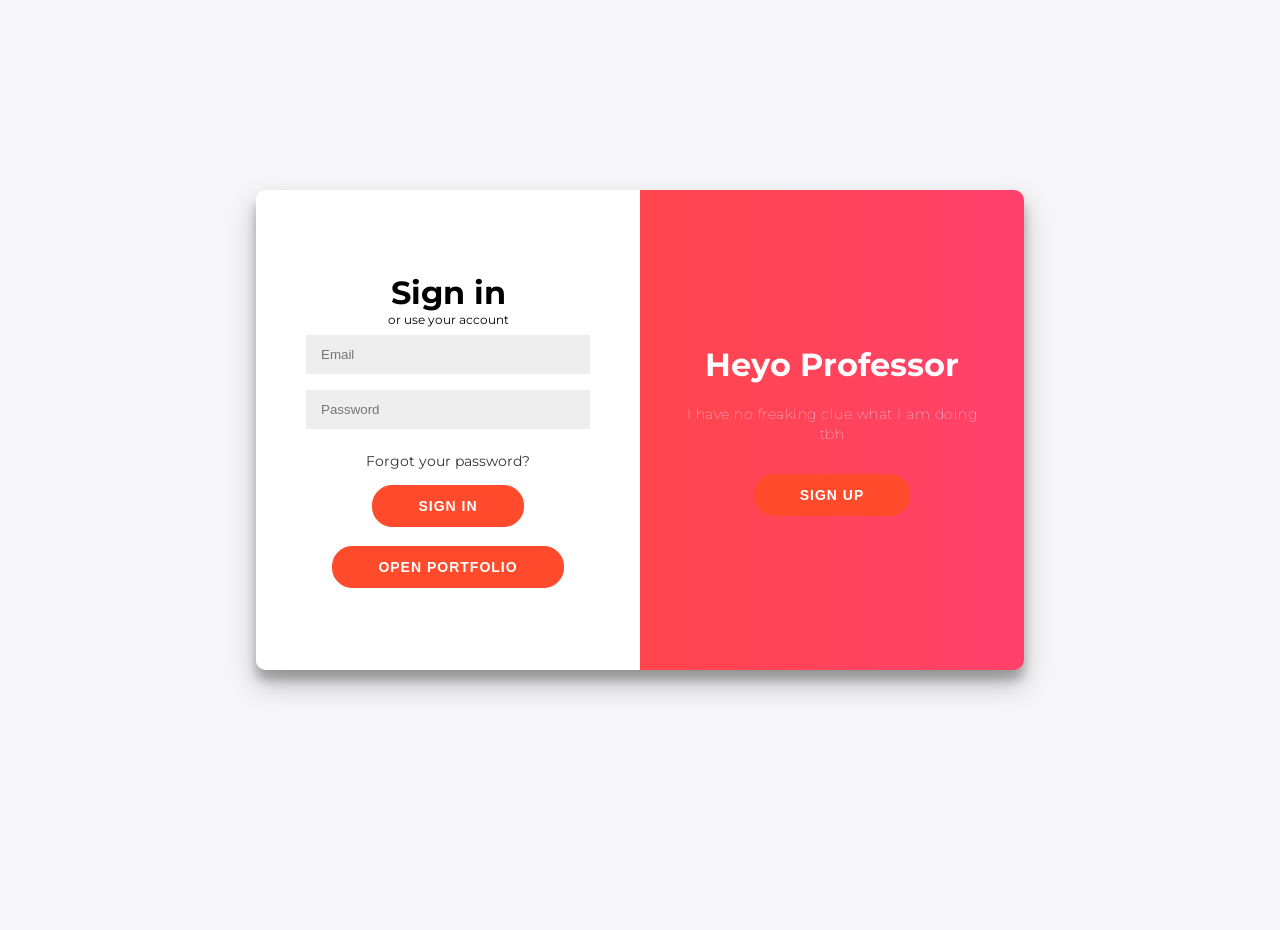
<file: index.html>
<!DOCTYPE html>
<html lang="en">
<head>
    <meta charset="UTF-8">
    <meta name="viewport" content="width=device-width, initial-scale=1.0">
    <title>Sign In & Sign Up Form</title>
    <link rel="stylesheet" href="login.css"> 
</head>
<body>
    <div class="container" id="container">
        
        <div class="form-container sign-in-container">
            <form action="#">
                <h1>Sign in</h1>
                
                <span>or use your account</span>
                <input type="email" placeholder="Email" />
                <input type="password" placeholder="Password" />
                <a href="#">Forgot your password?</a>
                <button>
                    <span class="button-wrapper">
                        <a href="cv.html" class="link-button">Sign in</a>
                    </span>
                </button>
                <br>
                <button>
                    <span class="button-wrapper">
                        <a href="cv.html" class="link-button">Open portfolio</a>
                    </span>
                </button>
            </form>
        </div>
        <div class="overlay-container">
            <div class="overlay">
                <div class="overlay-panel overlay-left">
                    <h1>Welcome Back!</h1>
                    <p>To keep connected with us please login with your personal info</p>
                    <button class="ghost" id="signIn">Sign In</button>
                </div>
                <div class="overlay-panel overlay-right">
                    <h1>Heyo Professor</h1>
                    <p>I have no freaking clue what I am doing tbh</p>
                    <button>
                        <span class="button-wrapper">
                            <a href="register.html" class="link-button">Sign Up</a>
                        </span>
                    </button>

                </div>
            </div>
        </div>
    </div>
   
</body>
</html>
<style>
    .button-wrapper {
        display: inline-block;
        border: none;
        background-color: transparent;
        cursor: pointer;}
    .link-button {
        color: white;
        text-decoration: none;
    }
</style>
</file>
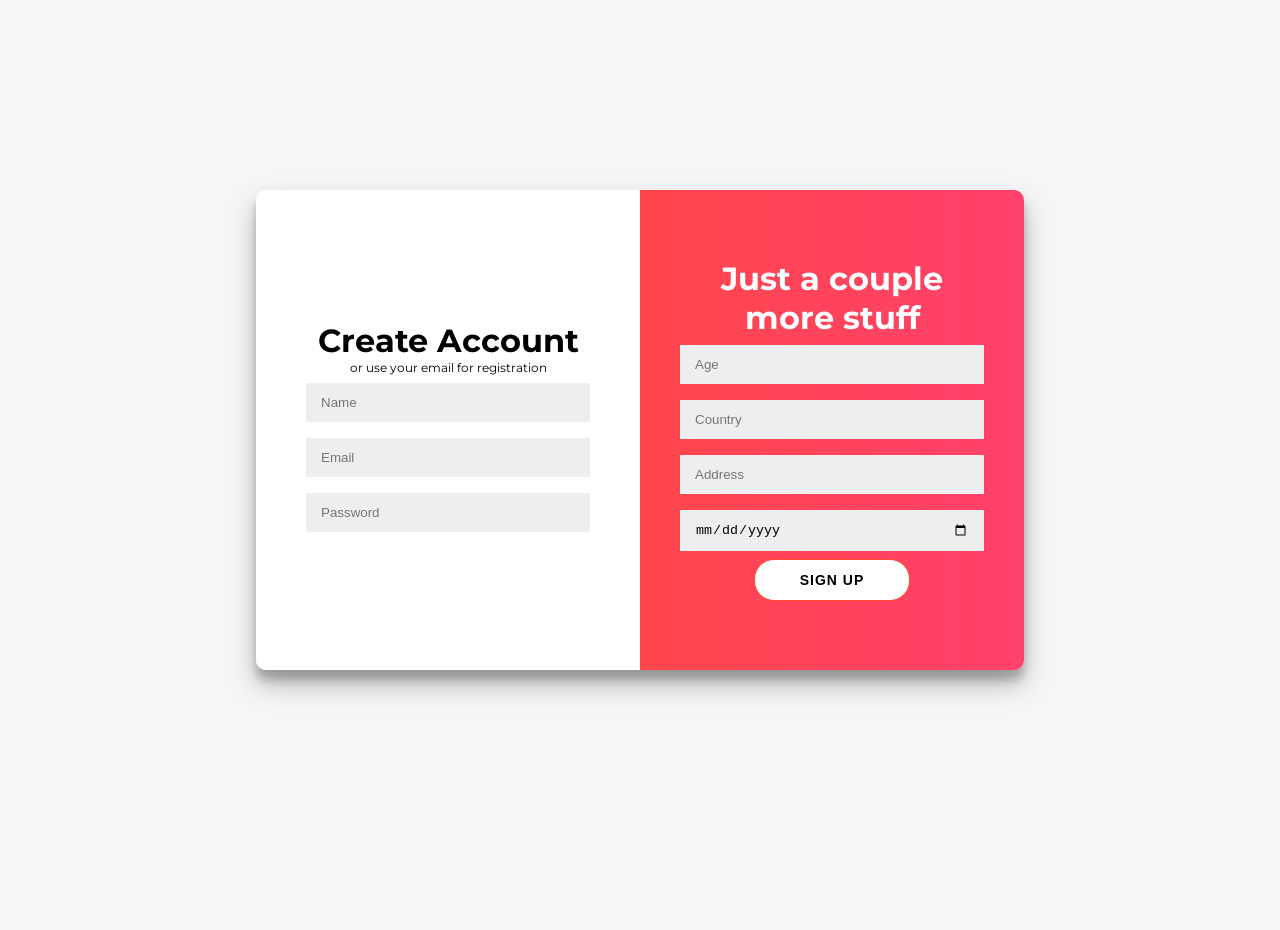
<file: register.html>
<!DOCTYPE html>
<html lang="en">
<head>
    <meta charset="UTF-8">
    <meta name="viewport" content="width=device-width, initial-scale=1.0">
    <title>Sign In & Sign Up Form</title>
    <link rel="stylesheet" href="login.css"> 
    
</head>
<body>
    <div class="container" id="container">
        <div class="form-container sign-in-container">
            <form action="#">
                <h1>Create Account</h1>
                <span>or use your email for registration</span>
                <input type="text" placeholder="Name" />
                <input type="email" placeholder="Email" />
                <input type="password" placeholder="Password" />
                
            </form>
        </div>
        <div class="overlay-container">
            <div class="overlay">
                <div class="overlay-panel overlay-left">
                    <h1>Welcome Back!</h1>
                    <p>To keep connected with us please login with your personal info</p>
                    <button class="ghost" id="signIn">Sign In</button>
                </div>
                <div class="overlay-panel overlay-right">
                    <h1>Just a couple more stuff</h1>
                    <input type="number" placeholder="Age" />
                    <input type="text" placeholder="Country" />
                    <input type="text" placeholder="Address" />
                    <input type="date" placeholder="Date" />        
                    
                    <button style="background-color: white;">
                        <span class="button-wrapper">
                            <a href="index.html" class="link-button" style="color: black;">Sign Up</a>
                        </span>
                    </button>
                </div>
            </div>
        </div>
    </div>
   
</body>
</html>
</file>
<file: login.css>
@import url('https://fonts.googleapis.com/css?family=Montserrat:400,800');

* {
	box-sizing: border-box;
}

body {
	background: #f6f5f7;
	display: flex;
	justify-content: center;
	align-items: center;
	flex-direction: column;
	font-family: 'Montserrat', sans-serif;
	height: 100vh;
	margin: -20px 0 50px;
}

h1 {
	font-weight: bold;
	margin: 0;
}

h2 {
	text-align: center;
}

p {
	font-size: 14px;
	font-weight: 100;
	line-height: 20px;
	letter-spacing: 0.5px;
	margin: 20px 0 30px;
}

span {
	font-size: 12px;
}

a {
	color: #333;
	font-size: 14px;
	text-decoration: none;
	margin: 15px 0;
}

button {
	border-radius: 20px;
	border: 1px solid #FF4B2B;
	background-color: #FF4B2B;
	color: #FFFFFF;
	font-size: 12px;
	font-weight: bold;
	padding: 12px 45px;
	letter-spacing: 1px;
	text-transform: uppercase;
	transition: transform 80ms ease-in;
}

button:active {
	transform: scale(0.95);
}

button:focus {
	outline: none;
}

button.ghost {
	background-color: transparent;
	border-color: #FFFFFF;
}

form {
	background-color: #FFFFFF;
	display: flex;
	align-items: center;
	justify-content: center;
	flex-direction: column;
	padding: 0 50px;
	height: 100%;
	text-align: center;
}

input {
	background-color: #eee;
	border: none;
	padding: 12px 15px;
	margin: 8px 0;
	width: 100%;
}

.container {
	background-color: #fff;
	border-radius: 10px;
  	box-shadow: 0 14px 28px rgba(0,0,0,0.25), 
			0 10px 10px rgba(0,0,0,0.22);
	position: relative;
	overflow: hidden;
	width: 768px;
	max-width: 100%;
	min-height: 480px;
}

.form-container {
	position: absolute;
	top: 0;
	height: 100%;
	transition: all 0.6s ease-in-out;
}

.sign-in-container {
	left: 0;
	width: 50%;
	z-index: 2;
}

.container.right-panel-active .sign-in-container {
	transform: translateX(100%);
}

.sign-up-container {
	left: 0;
	width: 50%;
	opacity: 0;
	z-index: 1;
}

.container.right-panel-active .sign-up-container {
	transform: translateX(100%);
	opacity: 1;
	z-index: 5;
	animation: show 0.6s;
}

@keyframes show {
	0%, 49.99% {
		opacity: 0;
		z-index: 1;
	}
	
	50%, 100% {
		opacity: 1;
		z-index: 5;
	}
}

.overlay-container {
	position: absolute;
	top: 0;
	left: 50%;
	width: 50%;
	height: 100%;
	overflow: hidden;
	transition: transform 0.6s ease-in-out;
	z-index: 100;
}

.button-wrapper {
	display: inline-block;
	border: none;
	background-color: transparent;
	cursor: pointer;}
.link-button {
	color: white;
	text-decoration: none;
}

.container.right-panel-active .overlay-container{
	transform: translateX(-100%);
}

.overlay {
	background: #FF416C;
	background: -webkit-linear-gradient(to right, #FF4B2B, #FF416C);
	background: linear-gradient(to right, #FF4B2B, #FF416C);
	background-repeat: no-repeat;
	background-size: cover;
	background-position: 0 0;
	color: #FFFFFF;
	position: relative;
	left: -100%;
	height: 100%;
	width: 200%;
  	transform: translateX(0);
	transition: transform 0.6s ease-in-out;
}

.container.right-panel-active .overlay {
  	transform: translateX(50%);
}

.overlay-panel {
	position: absolute;
	display: flex;
	align-items: center;
	justify-content: center;
	flex-direction: column;
	padding: 0 40px;
	text-align: center;
	top: 0;
	height: 100%;
	width: 50%;
	transform: translateX(0);
	transition: transform 0.6s ease-in-out;
}

.overlay-left {
	transform: translateX(-20%);
}

.container.right-panel-active .overlay-left {
	transform: translateX(0);
}

.overlay-right {
	right: 0;
	transform: translateX(0);
}

.container.right-panel-active .overlay-right {
	transform: translateX(20%);
}

.social-container {
	margin: 20px 0;
}

.social-container a {
	border: 1px solid #DDDDDD;
	border-radius: 50%;
	display: inline-flex;
	justify-content: center;
	align-items: center;
	margin: 0 5px;
	height: 40px;
	width: 40px;
}

footer {
    background-color: #222;
    color: #fff;
    font-size: 14px;
    bottom: 0;
    position: fixed;
    left: 0;
    right: 0;
    text-align: center;
    z-index: 999;
}

footer p {
    margin: 10px 0;
}

footer i {
    color: red;
}

footer a {
    color: #3c97bf;
    text-decoration: none;
}
</file>
